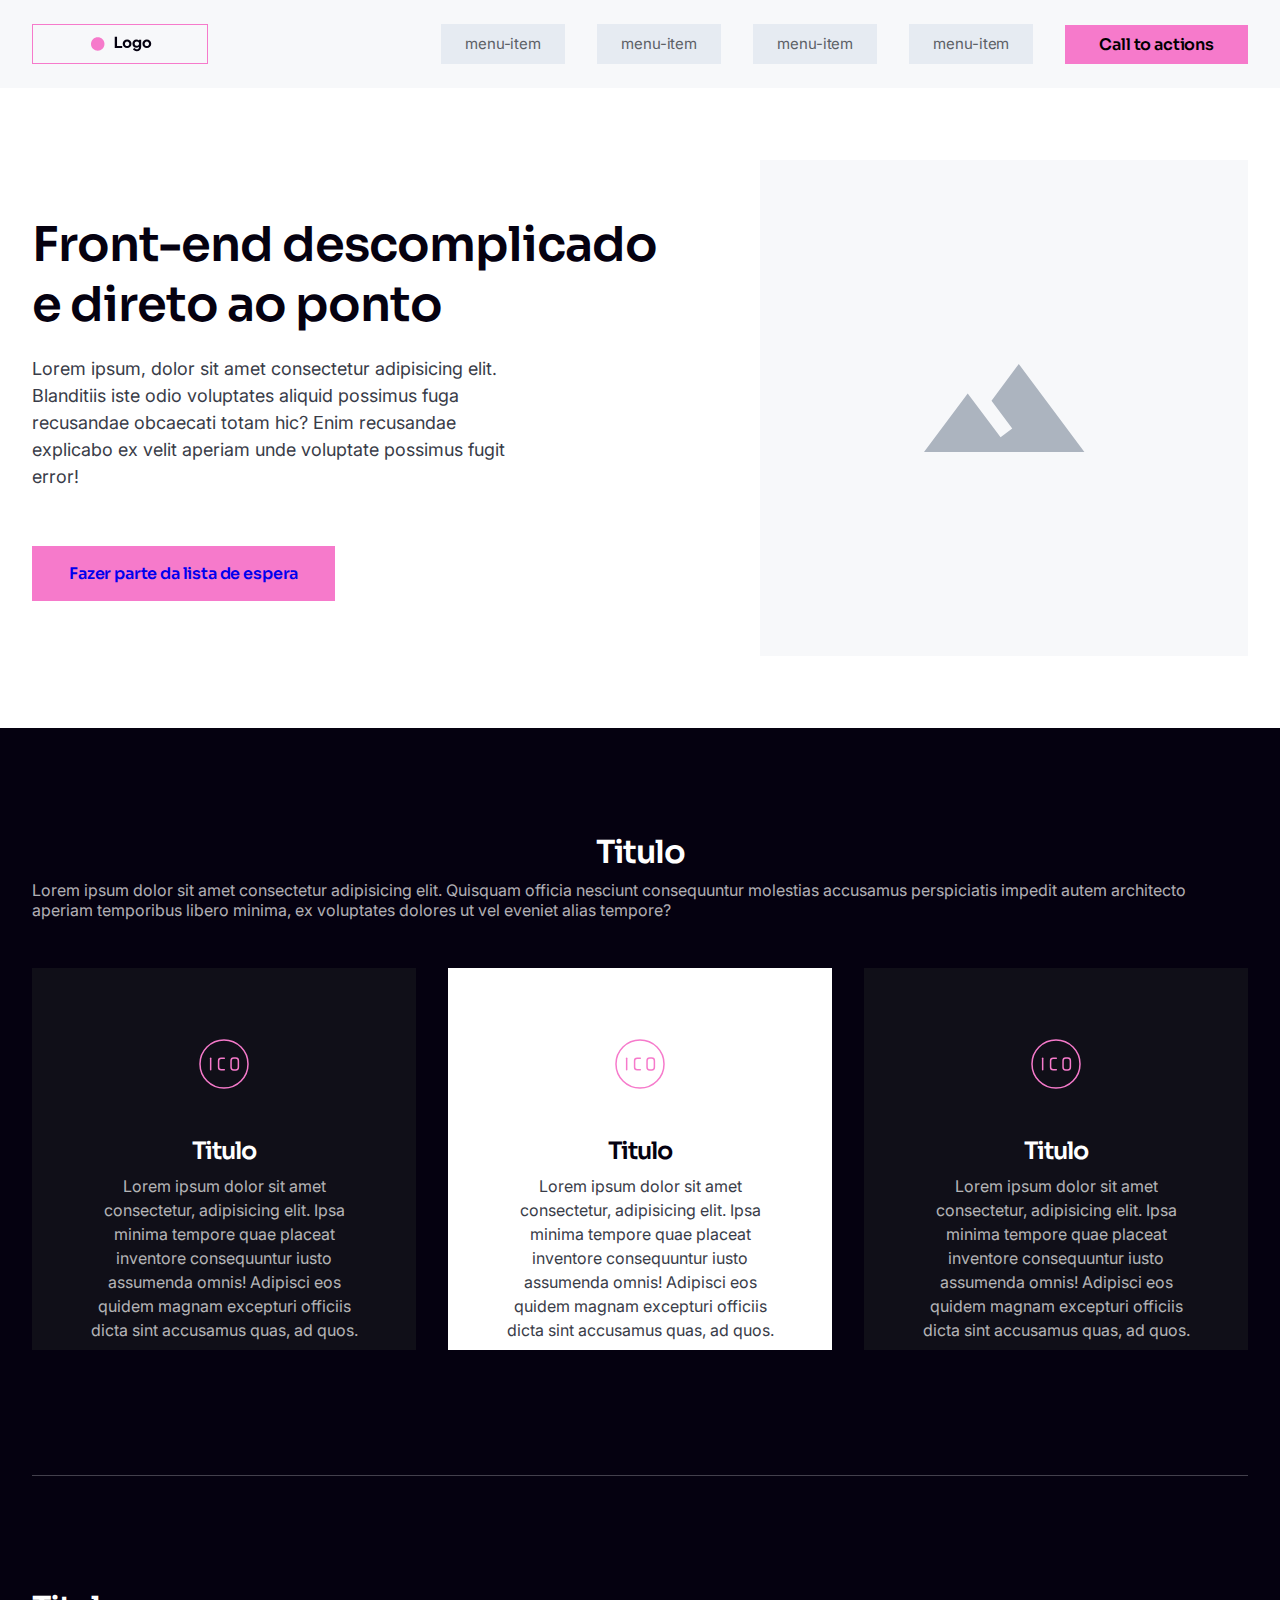
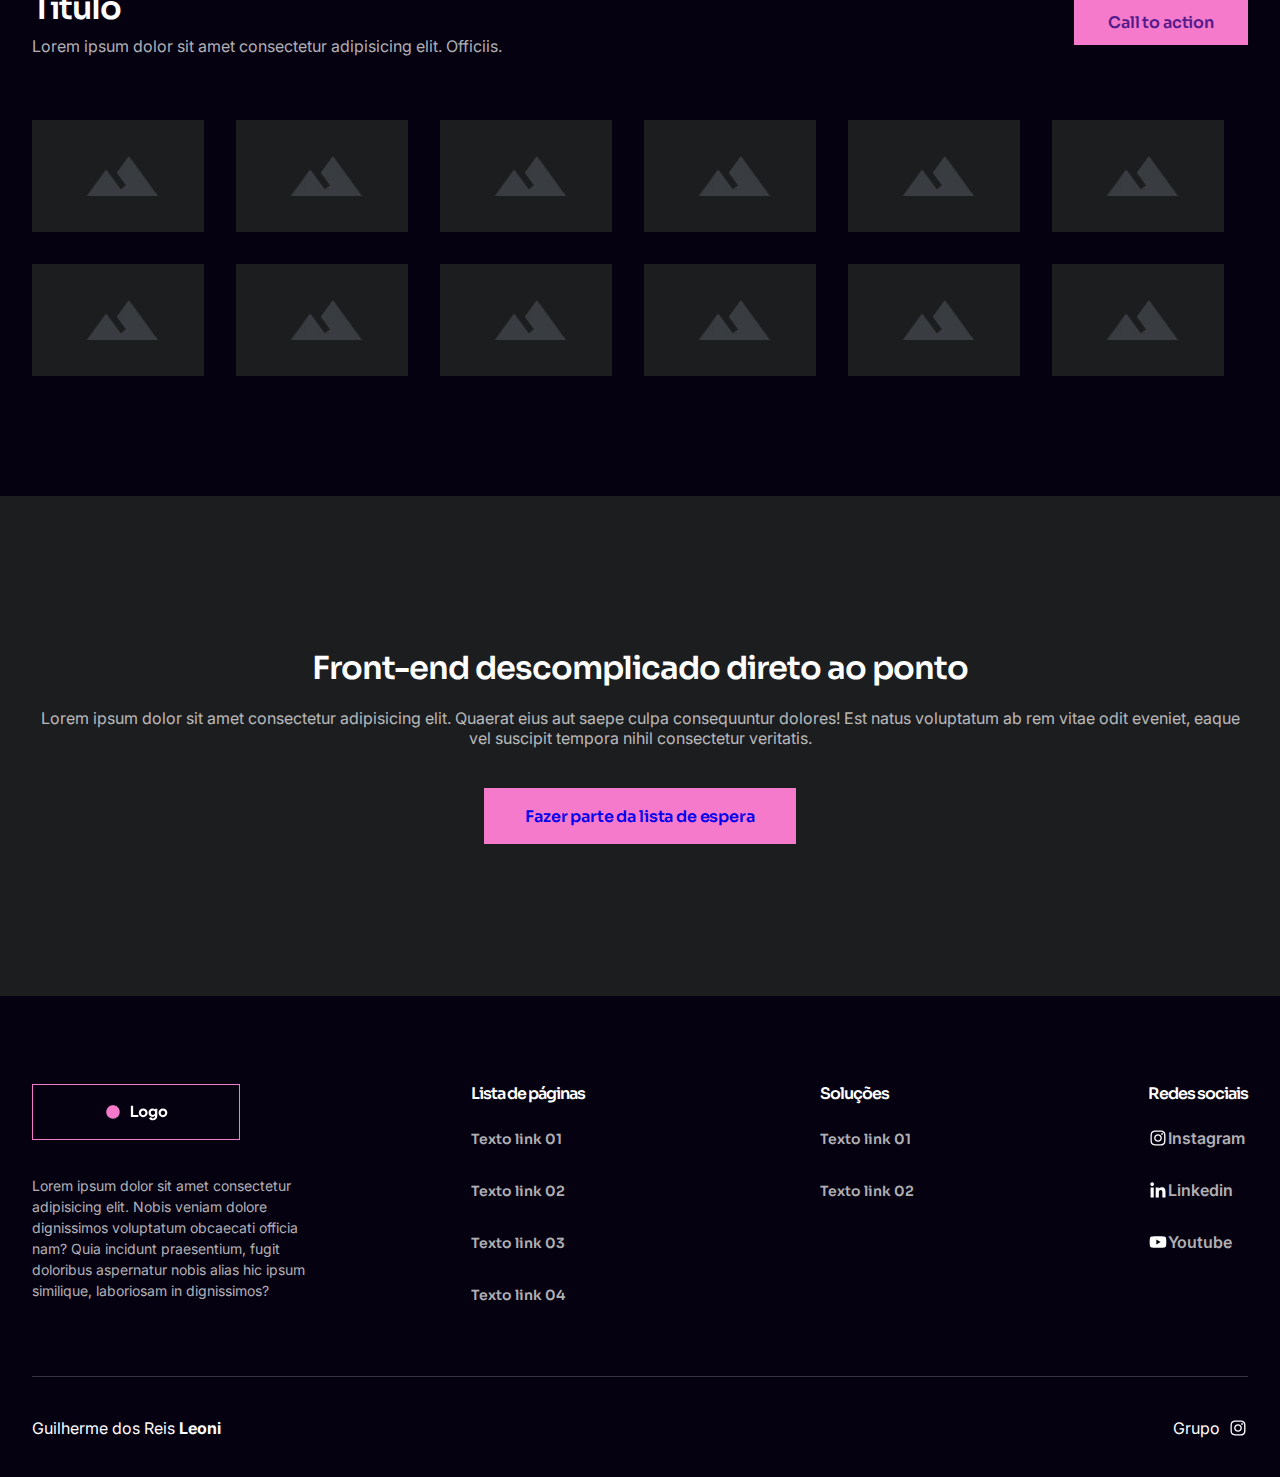
<file: template/index.html>
<!DOCTYPE html>
<html lang="en">

<head>
    <meta charset="UTF-8">
    <meta http-equiv="X-UA-Compatible" content="IE=edge">
    <meta name="viewport" content="width=device-width, initial-scale=1.0">
    <link rel="preconnect" href="https://fonts.googleapis.com">
    <link rel="preconnect" href="https://fonts.gstatic.com" crossorigin>
    <link href="https://fonts.googleapis.com/css2?family=Inter:wght@400;700&family=Sora:wght@400;600&display=swap"
        rel="stylesheet">
    <link rel="stylesheet" href="../static/css/variables.css">
    <link rel="stylesheet" href="../static/css/grid.css">
    <link rel="stylesheet" href="../static/css/patterns.css">
    <link rel="stylesheet" href="../static/css/styles.css">
    <link rel="stylesheet" href="../static/css/reset.css">
    <link rel="stylesheet" href="../static/css/responsive.css">
    <title>Document</title>
</head>

<body>
    <header>
        <div class="container">
            <a href="./" class="logo">
                <img src="../static/img/logo.svg" alt="">
            </a>
            <nav>
                <ul>
                    <li><a href="#" class="menu-item">menu-item</a></li>
                    <li><a href="#" class="menu-item">menu-item</a></li>
                    <li><a href="#" class="menu-item">menu-item</a></li>
                    <li><a href="#" class="menu-item">menu-item</a></li>
                </ul>
                <button class="btn-primary">Call to actions</button>
            </nav>
            <button class="menu-item menu-mobile">Menu mobile</button>
        </div>
    </header>
    <section class="s-hero">
        <div class="container">
            <div class="text">
                <h1>Front-end descomplicado e direto ao ponto</h1>
                <p>Lorem ipsum, dolor sit amet consectetur adipisicing elit. Blanditiis iste odio voluptates aliquid
                    possimus fuga recusandae obcaecati totam hic? Enim recusandae explicabo ex velit aperiam unde
                    voluptate possimus fugit error!</p>
                <a href="#" class="btn-primary">Fazer parte da lista de espera</a>
            </div>
            <div class="image">
                <img src="../static/img/img-hero.svg" alt=" image hero">
            </div>
        </div>
    </section>
    <section class="s-card-featured">
        <div class="container">
            <div class="main-area">
                <div class="title center">
                    <h2>Titulo</h2>
                    <p>Lorem ipsum dolor sit amet consectetur adipisicing elit. Quisquam officia nesciunt consequuntur
                        molestias accusamus perspiciatis impedit autem architecto aperiam temporibus libero minima, ex
                        voluptates dolores ut vel eveniet alias tempore?</p>
                </div>
                <div class="all-cards">
                    <div class="card">
                        <div class="icon">
                            <img src="../static/img/icon-circle.svg" alt="">
                        </div>
                        <div class="info">
                            <h3>Titulo</h3>
                            <p>Lorem ipsum dolor sit amet consectetur, adipisicing elit. Ipsa minima tempore quae
                                placeat inventore consequuntur iusto assumenda omnis! Adipisci eos quidem magnam
                                excepturi officiis dicta sint accusamus quas, ad quos.</p>
                        </div>
                    </div>
                    <div class="card white">
                        <div class="icon">
                            <img src="../static/img/icon-circle.svg" alt="">
                        </div>
                        <div class="info">
                            <h3>Titulo</h3>
                            <p>Lorem ipsum dolor sit amet consectetur, adipisicing elit. Ipsa minima tempore quae
                                placeat inventore consequuntur iusto assumenda omnis! Adipisci eos quidem magnam
                                excepturi officiis dicta sint accusamus quas, ad quos.</p>
                        </div>
                    </div>
                    <div class="card">
                        <div class="icon">
                            <img src="../static/img/icon-circle.svg" alt="">
                        </div>
                        <div class="info">
                            <h3>Titulo</h3>
                            <p>Lorem ipsum dolor sit amet consectetur, adipisicing elit. Ipsa minima tempore quae
                                placeat inventore consequuntur iusto assumenda omnis! Adipisci eos quidem magnam
                                excepturi officiis dicta sint accusamus quas, ad quos.</p>
                        </div>
                    </div>
                </div>
            </div>
            <div class="second-area">
                <div class="top">
                    <div class="title">
                        <h2>Titulo</h2>
                        <p>Lorem ipsum dolor sit amet consectetur adipisicing elit. Officiis.</p>
                    </div>
                    <a href="" class="btn-primary">Call to action</a>
                </div>
                <div class="all-imgs">
                    <div class="image">
                        <img src="../static/img/thumb.jpg" alt="">
                    </div>
                    <div class="image">
                        <img src="../static/img/thumb.jpg" alt="">
                    </div>
                    <div class="image">
                        <img src="../static/img/thumb.jpg" alt="">
                    </div>
                    <div class="image">
                        <img src="../static/img/thumb.jpg" alt="">
                    </div>
                    <div class="image">
                        <img src="../static/img/thumb.jpg" alt="">
                    </div>
                    <div class="image">
                        <img src="../static/img/thumb.jpg" alt="">
                    </div>
                    <div class="image">
                        <img src="../static/img/thumb.jpg" alt="">
                    </div>
                    <div class="image">
                        <img src="../static/img/thumb.jpg" alt="">
                    </div>
                    <div class="image">
                        <img src="../static/img/thumb.jpg" alt="">
                    </div>
                    <div class="image">
                        <img src="../static/img/thumb.jpg" alt="">
                    </div>
                    <div class="image">
                        <img src="../static/img/thumb.jpg" alt="">
                    </div>
                    <div class="image">
                        <img src="../static/img/thumb.jpg" alt="">
                    </div>
                </div>
            </div>
        </div>
    </section>
    <section class="s-newslatter">
        <div class="container">
            <h2>Front-end descomplicado direto ao ponto</h2>
            <p>Lorem ipsum dolor sit amet consectetur adipisicing elit. Quaerat eius aut saepe culpa consequuntur dolores! Est natus voluptatum ab rem vitae odit eveniet, eaque vel suscipit tempora nihil consectetur veritatis.</p>
            <a href="#" class="btn-primary ">Fazer parte da lista de espera</a>
        </div>
    </section>
    <footer>
        <div class="container">
            <main>
                <div class="area-left">
                    <img src="../static/img/logo-footer.svg" alt="">
                    <p>Lorem ipsum dolor sit amet consectetur adipisicing elit. Nobis veniam dolore dignissimos voluptatum obcaecati officia nam? Quia incidunt praesentium, fugit doloribus aspernatur nobis alias hic ipsum similique, laboriosam in dignissimos?</p>
                </div>
                <nav>
                    <div class="item">
                        <h6>Lista de páginas</h6>
                        <ul>
                            <li><a href="">Texto link 01</a></li>
                            <li><a href="">Texto link 02</a></li>
                            <li><a href="">Texto link 03</a></li>
                            <li><a href="">Texto link 04</a></li>
                        </ul>
                    </div>
                    <div class="item">
                        <h6>Soluções</h6>
                        <ul>
                            <li><a href="">Texto link 01</a></li>
                            <li><a href="">Texto link 02</a></li>
                        </ul>
                    </div>
                    <div class="item">
                        <h6>Redes sociais</h6>
                        <ul>
                            <li><a href="">
                                <img src="../static/img/instagram.svg" alt="">
                                <span>Instagram</span></a></li>
                            <li><a href="">
                                <img src="../static/img/linkedin.svg" alt="">
                                <span>Linkedin</span></a></li>
                            <li><a href="">
                                <img src="../static/img/youtube.svg" alt="">
                                <span>Youtube</span></a></li>
                        </ul>
                    </div>
                </nav>
            </main>
            <div class="copy">
                <p>Guilherme dos Reis <strong>Leoni</strong></p>
                <div class="grupy">
                <span>Grupo</span>
                <img src="../static/img/instagram.svg" alt="">
                </div>
            </div>
        </div>
    </footer> 
</body>

</html>
</file>
<file: static/css/variables.css>
:root{
    --brand-colors--pink: #f67acb;
    --gray--colors-50: #e6ebf2;
    --gray--colors--100: #050110;
    --gray--colors--200: #1c1d1f;
    --gray--colors--300: #393c48;
    --gray--colors--400: #5c6066;
    --gray--colors--800: #f7f8fa;
    --white--colors--text: rgba(255, 255, 255, 0.7);
    --white: #fff;
}
</file>
<file: static/css/grid.css>
.container{
    width: 100%;
    max-width: 1246px;
    margin: 0 auto;
    padding: 0px 15px;
}
</file>
<file: static/css/patterns.css>
h1, h2, h3{
    font-family: 'Sora', sans-serif;
    font-weight: 600;
    line-height: 125%;
    letter-spacing: -1px;
    color: var(--white);
}

h1{
    font-size: 4.8rem;
    color: var(--gray--colors--100);
}

h2{
    font-size: 3.2rem;
}

h3{
    font-size: 2.4rem;
}

.btn-primary{
    font-family: 'Sora', sans-serif;
    display: inline-block;
    background-color: var(--brand-colors--pink);
    padding: 1.2rem 3.4rem;
    font-weight: 600;
    letter-spacing: -0.01em;
    transition: transform 0.5s;
}
.btn-primary:hover{
    transform: scale(1.05);
}
.menu-item{
    display: inline-block;
    background-color: var(--gray--colors-50);
    padding: 1.2rem 2.4rem;
    font-size: 1.5rem;
    line-height: 105%;
    letter-spacing: -0.01rem;
    color: var(--gray--colors--400);
    transition: all 0.5s;
}

.menu-item:hover{
    background-color: #acb4bf;
    color: var(--white);
}
</file>
<file: static/css/styles.css>
/*  HEADER */
header{
    position: fixed;
    top: 0;
    width: 100%;
    height: 8.8rem;
    background-color: var(--gray--colors--800);
    display: flex;
    z-index: 200000;
}
header .container{
    display: flex;
    justify-content: space-between;
    align-items: center;
}

header .menu-mobile{
    display: none;
}

header nav{
    display: flex;
    align-items: center;
}

header nav ul{
    display: flex;
    margin-right: 3.2rem;
}
header nav li{
    margin-right: 3.2rem;
}
header nav li:last-child{
    margin-right: 0;
}

header nav .btn-primary{
    padding: 0.9rem 3.4rem;
}

/*  SECTION HERO */

.s-hero{
    margin-top: 8.8rem;
    padding: 7.2rem 0rem;

}

.s-hero .container{
    display: flex;
    justify-content: space-between;
    align-items: center;
}

.s-hero .text{
    width: 100%;
    max-width: 64rem;
}
.s-hero .text h1{
    margin-bottom: 2.0rem;
}
.s-hero .text p{
    margin-bottom: 5.6rem;
    max-width: 48.8rem;
    font-size: 1.8rem;
    line-height: 150%;
    color: var(--gray--colors--300);
}
.s-hero .text .btn-primary{
    padding: 1.7rem 3.7rem;
}

.s-hero .image{
    width: 100%;
    max-width: 48.8rem;
    height: 49.6rem;
    background-color: var(--gray--colors--800);
    display: flex;
    align-items: center;
    justify-content: center;
}

/* SECTION FEATIRE CARDS */

.s-card-featured{
    background-color: var(--gray--colors--100);
    padding-top: 10.4rem;
    padding-bottom: 12rem;
}

.s-card-featured .main-area{
    border-bottom: 1px solid rgba(255, 255, 255, 0.25);
    padding-bottom: 12.5rem;
}

.s-card-featured .title{
    display: flex;
    flex-direction: column;
}

.s-card-featured .title.center{
    align-items: center;
}

.s-card-featured .title p{
    margin-top: 0.8rem;
}

.s-card-featured p{
    color: var(--white--colors--text);
}

.s-card-featured .all-cards{
    display: flex;
    justify-content: space-between;
    margin-top: 4.8rem;
}

.s-card-featured .all-cards .card{
    width: 100%;
    max-width: 38.4rem;
    height: 38.2rem;
    background-color: rgba(28, 29, 31, 0.5);
    display: flex;
    flex-direction: column;
    align-items: center;
    padding-top: 6.4rem;
}

.s-card-featured .all-cards .card.white{
    background-color: var(--white);
}

.s-card-featured .all-cards .card.white .info h3{
    color: var(--gray--colors--100)
}
.s-card-featured .all-cards .card.white .info p{
    color: var(--gray--colors--300)
}


.s-card-featured .all-cards .card .info{
    margin-top: 4.0rem;
    max-width: 28.8rem;
}
.s-card-featured .all-cards .card .info h3{
    text-align: center;
}
.s-card-featured .all-cards .card .info p{
    margin-top: 0.8rem;
    text-align: center;
    line-height: 150%;
}

.s-card-featured .second-area{
    margin-top: 11.2rem;
}

.s-card-featured .second-area .top{
    display: flex;
    align-items: center;
    justify-content: space-between;
    margin-bottom: 6.4rem;
}

.s-card-featured .second-area .all-imgs{
    display: flex;
    flex-wrap: wrap;
    gap: 3.2rem;
}

.s-card-featured .second-area .all-imgs .image{
    width: 17.2rem;
    height: 11.2rem;
    background-color: var(--gray--colors--200);
    display: flex;
    align-items: center;
    justify-content: center;
}
.s-card-featured .second-area .all-imgs .image img{
    width: 17.2rem;
    height: 11.2rem;
}

/* SECTION NEWSLATTER*/

.s-newslatter{
    background-color: var(--gray--colors--200);
    padding: 15.2rem 0rem;

}
.s-newslatter .container{
    display: flex;
    flex-direction: column;
    align-items: center;
    justify-content: center;
}
.s-newslatter h2{
    text-align: center;
    margin-bottom: 2rem;
}
.s-newslatter p{
    text-align: center;
    max-width: 69.4;
    color: var(--white--colors--text);
    margin-bottom: 4rem;
}
.s-newslatter .btn-primary{
    padding: 1.75rem 4.1rem;
}

/* FOOTER */
footer{
    background-color: var(--gray--colors--100);
    padding-top: 8.8rem;
    padding-bottom: 3.9rem;
}

footer main{
    display: flex;
    align-items: flex-start;
    justify-content: space-between;
    border-bottom: 1px solid rgba(255, 255, 255, 0.2);
    padding-bottom: 7.2rem;
}

footer main .area-left{
    max-width: 28.1rem;
}
    footer main .area-left p{
    font-size: 1.4rem;
    line-height: 150%;
    color: var(--white--colors--text);
    margin-top: 3.5rem;
}

footer main nav{
    display: flex;
    align-items: flex-start;
    justify-content: space-between;
    width: 100%;
    max-width: 77.7rem;
}

footer main nav .item h6{
    font-family: 'Sora', sans-serif;
    font-weight: 600;
    line-height: 125%;
    letter-spacing: -1px;
    color: var(--white);
    margin-bottom: 2.4rem;
}
footer main nav .item ul li{
    margin-bottom: 3.2rem;
}
footer main nav .item ul li:last-child{
    margin-bottom: 0rem;
}
footer main nav .item ul li a{
    font-family: 'Sora', sans-serif;
    font-weight: 600;
    font-size: 1.4rem;
    line-height: 105%;
    color: var(--white--colors--text);
}

footer main nav .item:last-child ul li a{
    display: flex;
    align-items: center;
    margin-bottom: 0.8rem;
}
footer main nav .item ul li a:hover{
    color: var(--white);
}
footer main nav .item:last-child ul li a:last-child{
    margin-bottom: 0rem;
}

footer .copy p{
    color: var(--white);
}
footer .copy{
    display: flex;
    align-items: center;
    justify-content: space-between;
    padding-top: 4.1rem;
}
footer .copy .grupy{
    display: flex;
    align-items: center;
}
footer .copy .grupy span{
    color: var(--white);
    margin-right: 0.8rem;
}
</file>
<file: static/css/responsive.css>
@media(max-width: 1200px){
    .s-hero .text{
        max-width: 49%;
    }
    .s-card-featured .all-cards{
        width: 100%;
    }
    .s-card-featured .all-cards .card{
        width: 32%;
    }
    .s-card-featured .second-area .all-imgs{
        gap: 2rem 2%;
    }
    .s-card-featured .second-area .all-imgs .image{
        width: 23.5%;
    }
    footer main nav{
        max-width: 63rem;
    }
    footer .area-left{
        align-items: center;
    }
}
@media(max-width: 991px){
    header nav{
        display: none;
    }
    header .menu-mobile{
        display: block;
    }
    .s-hero .container{
        flex-direction: column;
    }

    .s-hero .text{
        max-width: 100%;
        margin-bottom: 4rem;
        display: flex;
        flex-direction: column;
        align-items: center;
    }

    .s-hero .text h1{
        text-align: center;
    }
    .s-hero .text p{
        text-align: center;
    }
    .s-card-featured .all-cards{
        flex-direction: column;
    }
    .s-card-featured .all-cards .card{
        width: 100%;
        max-width: 100%;
        height: auto;
        padding: 3rem;
        margin-bottom: 3rem;
    }
    .s-card-featured .all-cards .card:last-child{
        margin-bottom: 0rem;
    }
    .s-card-featured .all-cards .card .info{
        max-width: 100%;
        margin-bottom: 2rem;
    }
    footer main nav{
        max-width: 45rem;
    }
}
@media(max-width: 768px){
    footer main{
        flex-direction: column;
        align-items: center;
    }
    footer main .area-left{
        display: flex;
        margin-bottom: 4rem;
        flex-direction: column;
        align-items: center;
        margin-bottom: 4rem;
    }
    footer main .area-left p{
        text-align: center;
    }
    footer main nav{
        max-width: 45rem;
    }
}
@media(max-width: 600px){
    .s-card-featured .second-area .top{
        flex-direction: column;
        align-items: center;
    }
    .s-card-featured .second-area .top .title h2,
    .s-card-featured .second-area .top .title p{
        text-align: center;
    }
    .s-card-featured .second-area .top .title h2{
        margin-bottom: 0.8rem;
    }
    .s-card-featured .second-area .top .title {
        margin-bottom: 2rem;
    }
}
@media(max-width: 480px){
    html{
        font-size: 55%;
    }
    h1{
        font-size: 4.2rem;
    }
    header .logo{
        max-width: 13rem;
    }
    .s-hero{
        padding: 4rem 0rem;
    }
    .s-hero .image img{
        max-width: 10rem;
    }
    .s-hero .text p{
        margin-bottom: 3rem;
    }
    .s-card-featured {
        padding: 4rem 0rem;
    }
    .s-card-featured .title p{
        text-align: center;
        max-width: 80%;
    }
    .s-card-featured .second-area{
        margin-top: 4rem;
    }
    .s-card-featured .second-area .top{
        margin-bottom: 3rem;
    }
    .s-card-featured .second-area .top p{
        margin: 0 auto;
    } 
    .s-card-featured .main-area{
        padding-bottom: 4rem;
    }
    .s-card-featured .second-area .all-imgs{
        gap: 3rem 2%;
        justify-content: center;
    }
    .s-card-featured .second-area .all-imgs .image{
        width: 43%;
    }
    .s-newslatter{
        padding: 4rem 0rem;
    }
    footer{
        padding: 4rem 0;
    }
    footer main{
        padding: 4rem 0;
    }
    footer .copy{
        flex-direction: column;
    }
    footer .copy p{
        margin-bottom: 2rem;
    }
    footer main nav{
        display: flex;
        flex-direction: column;
        align-items: center;
    }
    footer main nav .item{
        margin-bottom: 4rem;
    }
    footer main nav .item:last-child{
        margin-bottom: 0rem;
    }
    footer main nav .item ul{
        display: flex;
        flex-direction: column;
        align-items: center;
    }
}
</file>
